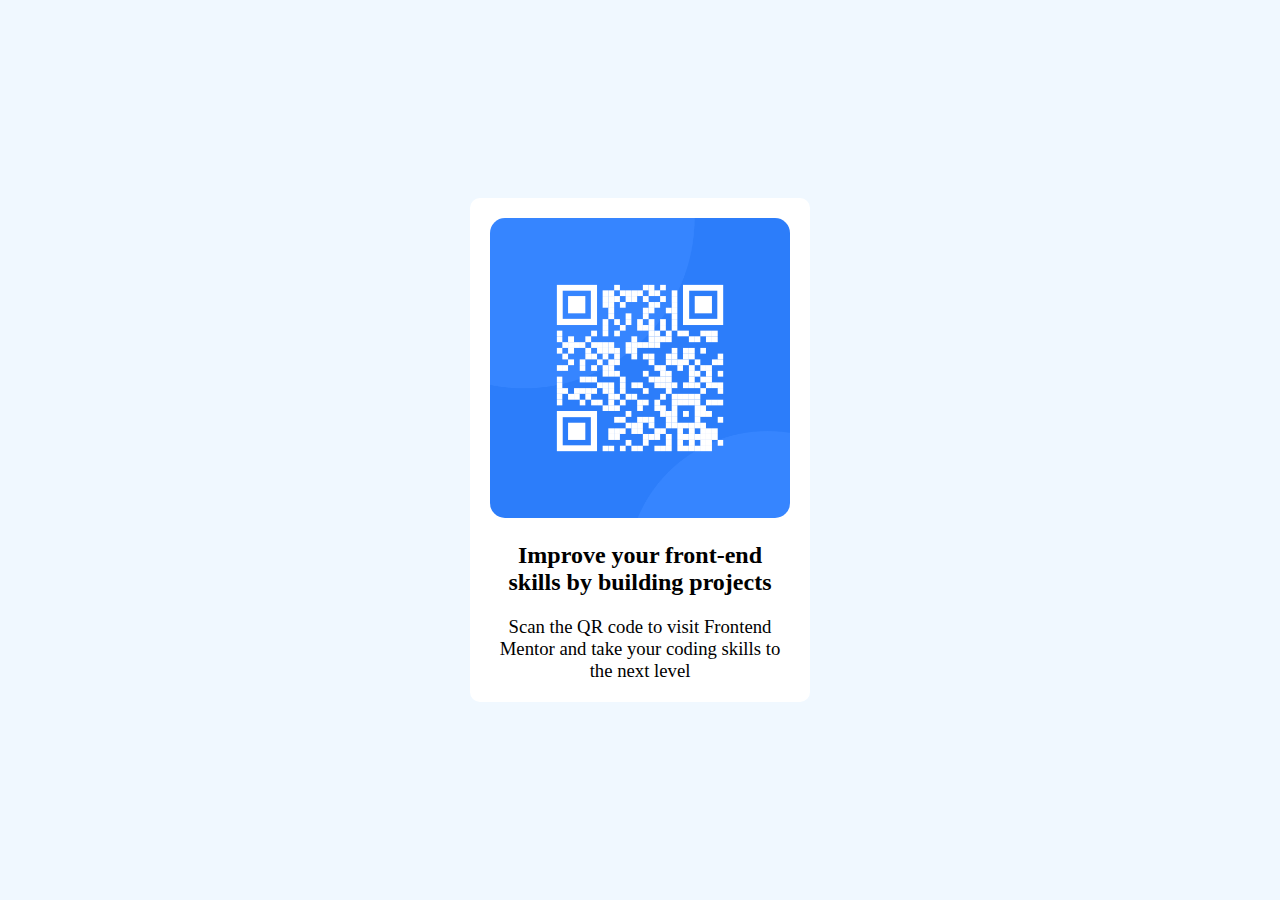
<file: QRCodeComponent/index.html>
<!DOCTYPE html>
<html>
  <head>
    <title>QR Code Component</title>
    <link rel="stylesheet" type="text/css" href="css/styles.css"
  </head>
  <body>
    <div class="out-container">
      <!--<img src="images/image-qr-code.png" />-->
      <div class="in-container">
        <img src="images/image-qr-code.png" />
      </div>

      <h2>Improve your front-end skills by building projects</h2>
      <h3>
        Scan the QR code to visit Frontend Mentor and take your coding skills to
        the next level
      </h3>
    </div>
  </body>
</html>
</file>
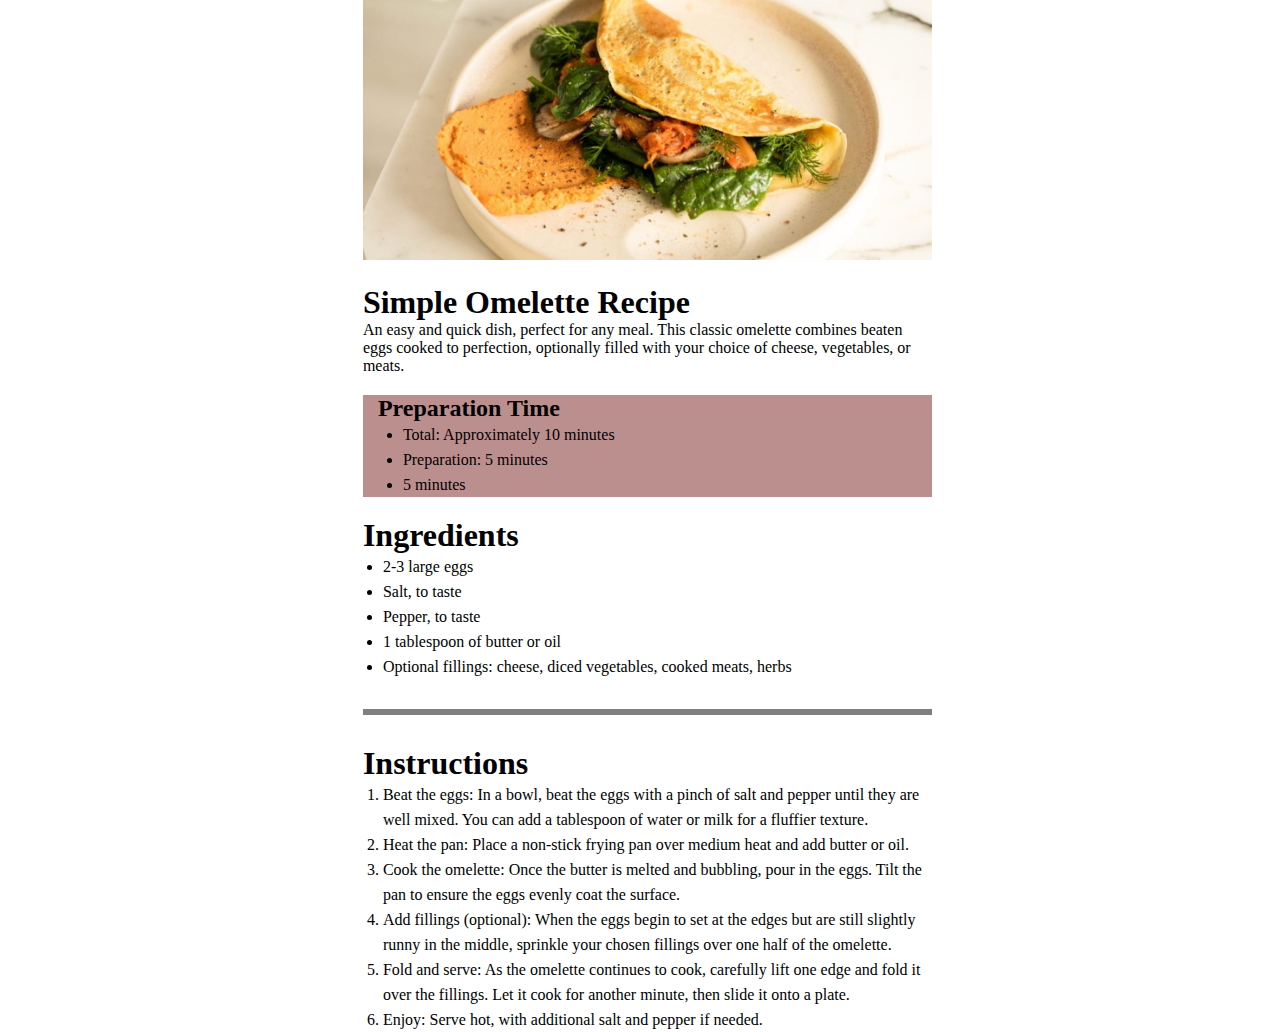
<file: RecipePage/index.html>
<!DOCTYPE html>
<html>
  <head>
    <title>Recipe Page</title>
    <link rel="stylesheet" type="text/css" href="css/styles.css"
  </head>
  <body>
    <div class="image-container">
      <img src="images/image-omelette.jpeg" />
    </div>
    <div class="header-para-container">
      <h1>Simple Omelette Recipe</h1>
      <p>
        An easy and quick dish, perfect for any meal. This classic omelette
        combines beaten eggs cooked to perfection, optionally filled with your
        choice of cheese, vegetables, or meats.
      </p>
    </div>
    <div class="prep-time-container">
      <h2>Preparation Time</h2>
      <ul>
        <li>Total: Approximately 10 minutes</li>
        <li>Preparation: 5 minutes</li>
        <li>5 minutes</li>
      </ul>
    </div>
    <div class="ingredients-container">
      <h1>Ingredients</h1>
      <ul>
        <li>2-3 large eggs</li>
        <li>Salt, to taste</li>
        <li>Pepper, to taste</li>
        <li>1 tablespoon of butter or oil</li>
        <li>
          Optional fillings: cheese, diced vegetables, cooked meats, herbs
        </li>
      </ul>
    </div>
    <hr />
    <div class="instructions-container">
      <h1>Instructions</h1>
      <ol>
        <li>
          Beat the eggs: In a bowl, beat the eggs with a pinch of salt and
          pepper until they are well mixed. You can add a tablespoon of water or
          milk for a fluffier texture.
        </li>
        <li>
          Heat the pan: Place a non-stick frying pan over medium heat and add
          butter or oil.
        </li>
        <li>
          Cook the omelette: Once the butter is melted and bubbling, pour in the
          eggs. Tilt the pan to ensure the eggs evenly coat the surface.
        </li>
        <li>
          Add fillings (optional): When the eggs begin to set at the edges but
          are still slightly runny in the middle, sprinkle your chosen fillings
          over one half of the omelette.
        </li>
        <li>
          Fold and serve: As the omelette continues to cook, carefully lift one
          edge and fold it over the fillings. Let it cook for another minute,
          then slide it onto a plate.
        </li>
        <li>Enjoy: Serve hot, with additional salt and pepper if needed.</li>
      </ol>
    </div>
  </body>
</html>
</file>
<file: QRCodeComponent/css/styles.css>
* {
  padding: 0px;
  margin: 0px;
  box-sizing: border-box;
}
body {
  background-color: aliceblue;
  display: flex;
  justify-content: center;
  align-items: center;
  height: 100vh;
}

.out-container {
  background-color: white;
  border-radius: 10px;
  max-width: 340px;
  height: max-content;
  padding: 20px;
  text-align: center;
  display: flex;
  flex-direction: column;
  justify-content: center;
  align-items: center;
  gap: 20px;
}

.out-container h2 {
  font-weight: bold;
}

.out-container h3 {
  font-weight: normal;
}

.in-container img {
  border-radius: 15px;
  width: 100%;
}
</file>
<file: RecipePage/css/styles.css>
* {
  padding: 0px;
  margin: 0px;
  box-sizing: border-box;
}
body {
  background-color: hsl(0, 0%, 100%);
  display: flex;
  flex-direction: column;
  padding-left: 15px;
  gap: 20px;
  justify-content: center;
  min-height: 100vh;
  align-items: center;
}

.image-container {
  width: 45%;
}

.image-container img {
  width: 100%;
}

.header-para-container {
  width: 45%;
}

.prep-time-container {
  background-color: rosybrown;
  width: 45%;
}

.prep-time-container h2 {
  padding-left: 15px;
}

.prep-time-container ul {
  padding-left: 40px;
  line-height: 25px;
}

.ingredients-container {
  width: 45%;
}

.ingredients-container ul {
  padding-left: 20px;
  line-height: 25px;
}

hr {
  border: 3px solid grey;
  margin: 10px;
  width: 45%;
}

.instructions-container {
  width: 45%;
}

.instructions-container ol {
  padding-left: 20px;
  line-height: 25px;
}
</file>
